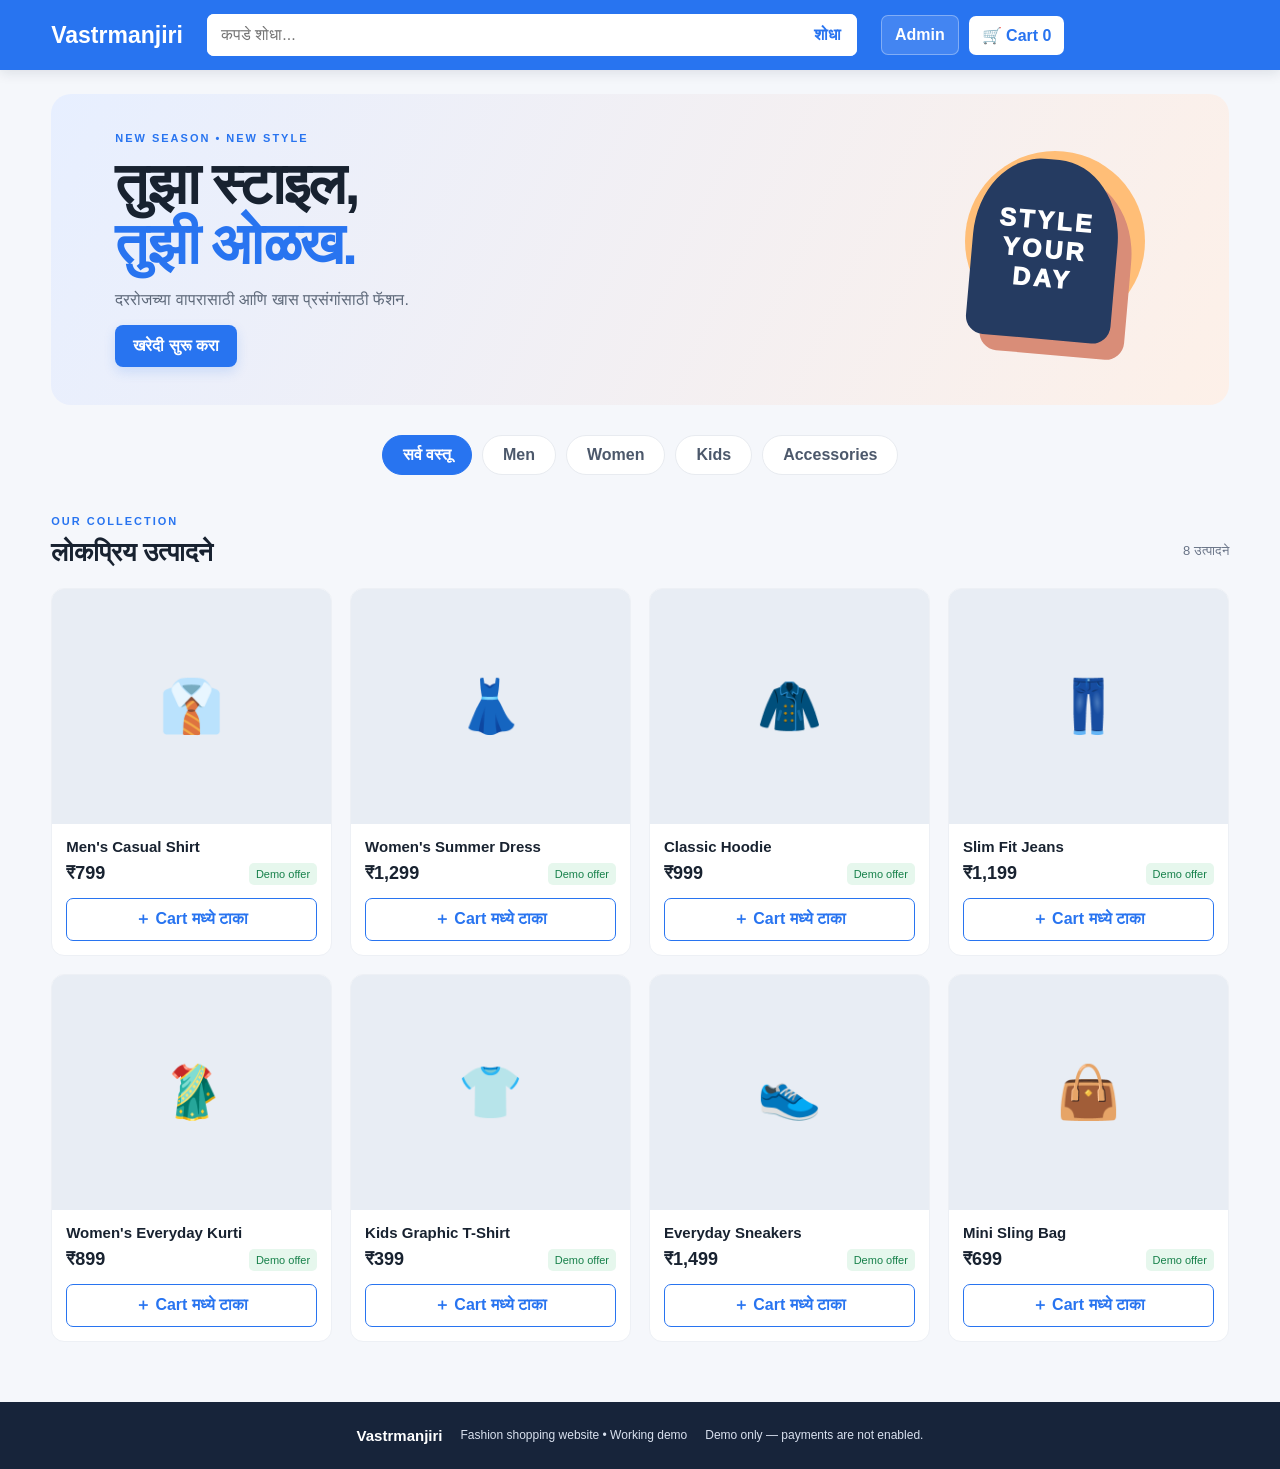
<file: index.html>
<!doctype html>
<html lang="mr">
<head>
  <meta charset="utf-8">
  <meta name="description" content="Explore the latest sarees, traditional outfits and designer wear at Vastramanjiri. Discover our latest fashion collection.">
  <title>Vastramanjiri – Traditional & Designer Wear</title>
  <link rel="stylesheet" href="style.css">
</head>
<body>
  <header class="topbar">
    <a class="brand" href="#" id="brandName">
  <img src="Untitled-2copy.jpg"
       alt="वस्त्रमंजिरी"
       class="brand-logo">
</a>
    <div class="search-wrap"><input id="searchInput" type="search" placeholder="कपडे शोधा..."><button id="searchBtn">शोधा</button></div>
    <div class="header-actions">
      <button class="ghost" id="adminToggle">Admin</button>
      <button class="cart-button" id="cartToggle">🛒 Cart <span id="cartCount">0</span></button>
    </div>
  </header>

  <section class="hero">
    <div>
      <p class="eyebrow">NEW SEASON • NEW STYLE</p>
      <h1>तुझा स्टाइल,<br><span>तुझी ओळख.</span></h1>
      <p>दररोजच्या वापरासाठी आणि खास प्रसंगांसाठी फॅशन.</p>
      <button class="primary" id="shopNow">खरेदी सुरू करा</button>
    </div>
    <div class="hero-art" aria-label="Fashion illustration">
      <div class="sun"></div><div class="fashion-shape">STYLE<br>YOUR<br>DAY</div>
    </div>
  </section>

  <nav class="categories" id="categories">
    <button class="category active" data-category="All">सर्व वस्तू</button>
    <button class="category" data-category="Men">Men</button>
    <button class="category" data-category="Women">Women</button>
    <button class="category" data-category="Kids">Kids</button>
    <button class="category" data-category="Accessories">Accessories</button>
  </nav>

  <main>
    <div class="section-heading"><div><p class="eyebrow">OUR COLLECTION</p><h2>लोकप्रिय उत्पादने</h2></div><span id="productCount"></span></div>
    <section id="productGrid" class="product-grid"></section>
    <section id="cartPanel" class="panel hidden">
      <div class="panel-heading"><h2>तुझी Cart</h2><button class="text-button" id="closeCart">✕ बंद करा</button></div>
      <div id="cartItems"></div>
      <div class="cart-total"><span>एकूण</span><strong id="cartTotal">₹0</strong></div>
      <button class="primary full" id="goCheckout">Checkout करा</button>
    </section>

    <section id="checkoutPanel" class="panel hidden">
      <div class="panel-heading"><h2>Checkout</h2><button class="text-button" id="closeCheckout">✕ बंद करा</button></div>
      <p class="notice">हा फक्त Demo आहे. खरे पेमेंट घेतले जात नाही.</p>
      <form id="checkoutForm" class="checkout-form">
        <label>पूर्ण नाव<input name="name" required placeholder="तुझे नाव"></label>
        <label>मोबाईल नंबर<input name="phone" required inputmode="numeric" pattern="[0-9]{10}" placeholder="10 अंकी नंबर"></label>
        <label>डिलिव्हरीचा पत्ता<textarea name="address" required rows="3" placeholder="पूर्ण पत्ता"></textarea></label>
        <button class="primary full" type="submit">Demo Order Place करा</button>
      </form>
    </section>

    <section id="successPanel" class="panel hidden success">
      <div class="success-icon">✓</div><h2>ऑर्डर तयार झाली!</h2>
      <p id="orderMessage">ही Demo order आहे.</p>
      <button class="primary" id="continueShopping">खरेदी सुरू ठेवा</button>
    </section>

    <section id="adminPanel" class="panel hidden">
      <div class="panel-heading"><h2>Admin Panel</h2><button class="text-button" id="closeAdmin">✕ बंद करा</button></div>
      <p class="notice">हा Demo डेटा या ब्राउझरमध्ये सेव्ह होतो. खऱ्या ग्राहकांसाठी ऑनलाइन database/backend आवश्यक आहे.</p>
      <div class="admin-grid">
        <form id="productForm" class="checkout-form">
          <h3 id="productFormTitle">नवीन Product जोडा</h3>
          <input type="hidden" name="id">
          <label>Product Name<input name="name" required placeholder="उदा. Casual Shirt"></label>
          <label>Category<select name="category"><option>Men</option><option>Women</option><option>Kids</option><option>Accessories</option></select></label>
          <label>किंमत (₹)<input name="price" type="number" min="1" required placeholder="799"></label>
          <label>फोटो URL (ऐच्छिक)<input name="image" type="url" placeholder="https://..."></label>
          <label>किंवा फोटो निवडा<input name="imageFile" type="file" accept="image/*"></label>
          <div class="form-actions"><button class="primary" type="submit">Save Product</button><button class="secondary" type="button" id="cancelEdit">Clear</button></div>
        </form>
        <div>
          <h3>Website Settings</h3>
          <form id="settingsForm" class="checkout-form">
            <label>Website Name<input name="storeName" required placeholder="Vastrmanjiri"></label>
            <label>Accent Colour<input name="accent" type="color" value="#2874f0"></label>
            <button class="primary" type="submit">Settings Save करा</button>
          </form>
          <h3 class="admin-list-title">Products व्यवस्थापन</h3>
          <div id="adminProductList"></div>
        </div>
      </div>
      <div class="orders-area"><h3>Demo Orders</h3><div id="ordersList"></div></div>
    </section>
  </main>

  <footer><strong id="footerBrand">Vastrmanjiri</strong><span>Fashion shopping website • Working demo</span><span>Demo only — payments are not enabled.</span></footer>
  <div id="toast" class="toast" role="status"></div>
  <script src="script.js"></script>
</body>
</html>
</file>
<file: style.css>
*{box-sizing:border-box} :root{--accent:#2874f0;--ink:#182230;--muted:#687386;--line:#e8ebf0;--bg:#f5f7fb}body{margin:0;font-family:Inter,Arial,sans-serif;background:var(--bg);color:var(--ink)}button,input,textarea,select{font:inherit}button{cursor:pointer;border:0}.topbar{background:var(--accent);color:#fff;display:flex;align-items:center;gap:24px;padding:14px max(4vw,18px);position:sticky;top:0;z-index:5;box-shadow:0 3px 12px #15233a1c}.brand{font-weight:900;font-size:23px;color:#fff;text-decoration:none;white-space:nowrap}.search-wrap{display:flex;max-width:650px;flex:1;background:#fff;border-radius:7px;overflow:hidden}.search-wrap input{border:0;outline:0;padding:12px 14px;flex:1;min-width:60px}.search-wrap button{background:#fff;color:var(--accent);font-weight:800;padding:0 16px}.header-actions{display:flex;gap:10px;align-items:center}.ghost,.cart-button{padding:10px 13px;border-radius:7px;font-weight:800}.ghost{background:#ffffff20;color:#fff;border:1px solid #ffffff55}.cart-button{background:#fff;color:var(--accent);white-space:nowrap}.hero{background:linear-gradient(115deg,#e7efff,#fdf0e8);margin:24px auto 18px;width:min(1200px,92%);min-height:285px;border-radius:20px;padding:38px 5%;display:flex;justify-content:space-between;align-items:center;overflow:hidden}.eyebrow{font-size:11px;letter-spacing:2px;font-weight:900;color:var(--accent);margin:0 0 10px}.hero h1{font-size:clamp(35px,5vw,58px);line-height:1.04;margin:0 0 12px;letter-spacing:-1.7px}.hero h1 span{color:var(--accent)}.hero p:not(.eyebrow){color:#5d6879}.primary{background:var(--accent);color:white;padding:12px 18px;border-radius:8px;font-weight:800;box-shadow:0 5px 12px #2874f02b}.secondary{background:#e9edf5;color:var(--ink);padding:12px 18px;border-radius:8px;font-weight:700}.hero-art{width:240px;height:220px;position:relative;display:grid;place-items:center;flex-shrink:0}.sun{position:absolute;width:180px;height:180px;border-radius:50%;background:#ffbe77;right:20px;top:12px}.fashion-shape{z-index:1;background:#253b61;color:#fff;border-radius:45% 45% 18px 18px;width:145px;height:180px;display:grid;place-items:center;text-align:center;font-weight:1000;font-size:25px;letter-spacing:3px;transform:rotate(5deg);box-shadow:15px 15px 0 #d98d78}.categories{display:flex;gap:10px;overflow:auto;padding:12px max(4vw,18px);justify-content:center}.category{background:#fff;border:1px solid var(--line);padding:10px 20px;border-radius:24px;color:#4c586b;font-weight:750;white-space:nowrap}.category.active{background:var(--accent);color:white;border-color:var(--accent)}main{width:min(1200px,92%);margin:28px auto 60px}.section-heading,.panel-heading{display:flex;justify-content:space-between;align-items:center;gap:12px}.section-heading h2,.panel h2{margin:0 0 20px;font-size:26px}.section-heading span{color:var(--muted);font-size:13px}.product-grid{display:grid;grid-template-columns:repeat(4,minmax(0,1fr));gap:18px}.product-card{background:white;border:1px solid #edf0f5;border-radius:13px;overflow:hidden;transition:transform .18s,box-shadow .18s}.product-card:hover{transform:translateY(-3px);box-shadow:0 10px 25px #192c4810}.product-image{height:235px;background:#e8edf4;display:grid;place-items:center;overflow:hidden}.product-image img{width:100%;height:100%;object-fit:cover}.image-placeholder{font-size:52px}.product-info{padding:14px}.product-info h3{font-size:15px;margin:0 0 8px}.product-meta{display:flex;justify-content:space-between;align-items:center;margin:0 0 13px;gap:8px}.price{font-size:18px;font-weight:900}.tag{font-size:11px;color:#16804a;background:#e6f7ed;border-radius:5px;padding:5px 7px}.add-button{width:100%;padding:10px;border-radius:7px;background:#fff;border:1px solid var(--accent);color:var(--accent);font-weight:800}.add-button:hover{background:var(--accent);color:white}.panel{background:#fff;border:1px solid var(--line);border-radius:15px;padding:24px;margin:25px 0;box-shadow:0 8px 30px #14223a08}.hidden{display:none!important}.text-button{background:transparent;color:var(--muted);font-weight:700}.cart-row{display:flex;align-items:center;gap:14px;padding:13px 0;border-bottom:1px solid var(--line)}.cart-row img,.mini-image{width:65px;height:75px;object-fit:cover;border-radius:8px;background:#edf0f5}.cart-row-info{flex:1}.cart-row-info strong{display:block;margin-bottom:5px}.muted{color:var(--muted);font-size:13px}.qty-controls{display:flex;align-items:center;gap:10px}.qty-controls button,.remove-button{background:#edf2fa;border-radius:6px;padding:6px 10px}.remove-button{color:#b3261e}.cart-total{display:flex;justify-content:space-between;font-size:19px;padding:18px 0}.full{width:100%}.checkout-form{display:grid;gap:13px}.checkout-form label{display:grid;gap:7px;font-size:13px;font-weight:800;color:#4c586b}.checkout-form input,.checkout-form textarea,.checkout-form select{width:100%;border:1px solid #dce2ec;border-radius:7px;padding:11px;background:#fff;color:var(--ink);outline-color:var(--accent)}.notice{background:#fff5db;color:#785819;padding:11px 13px;border-radius:8px;font-size:13px}.success{text-align:center;padding:35px}.success-icon{margin:auto auto 14px;width:58px;height:58px;border-radius:50%;display:grid;place-items:center;background:#e2f8eb;color:#16804a;font-size:30px;font-weight:900}.admin-grid{display:grid;grid-template-columns:1fr 1fr;gap:30px}.admin-grid h3,.orders-area h3{margin:12px 0}.form-actions{display:flex;gap:10px}.admin-product{display:flex;align-items:center;gap:10px;border-bottom:1px solid var(--line);padding:10px 0}.admin-product .product-desc{flex:1;min-width:0}.admin-product strong{display:block;overflow-wrap:anywhere}.small-button{padding:7px 9px;border-radius:6px;background:#edf2fa;margin-left:4px}.admin-list-title{margin-top:28px!important}.orders-area{border-top:1px solid var(--line);margin-top:25px;padding-top:12px}.order-card{padding:12px;background:#f7f9fc;border-radius:8px;margin:8px 0;font-size:13px}.toast{position:fixed;bottom:20px;left:50%;transform:translateX(-50%);background:#182230;color:white;padding:12px 18px;border-radius:9px;box-shadow:0 8px 24px #0002;opacity:0;pointer-events:none;transition:opacity .2s;z-index:10}.toast.show{opacity:1}footer{display:flex;justify-content:center;align-items:center;gap:18px;flex-wrap:wrap;padding:25px;background:#17243a;color:#d9e1ef;font-size:12px}footer strong{color:white;font-size:15px}@media(max-width:850px){.topbar{gap:12px;flex-wrap:wrap}.brand{font-size:20px}.search-wrap{order:3;flex-basis:100%;max-width:none}.header-actions{margin-left:auto}.hero{padding:28px}.hero-art{width:180px;transform:scale(.85)}.product-grid{grid-template-columns:repeat(2,minmax(0,1fr))}.product-image{height:220px}.admin-grid{grid-template-columns:1fr}}@media(max-width:520px){.hero{min-height:235px;padding:23px 20px}.hero-art{width:100px;margin-right:-35px;transform:scale(.7)}.hero h1{font-size:36px}.hero p:not(.eyebrow){font-size:13px;max-width:220px}.categories{justify-content:flex-start}.product-grid{gap:10px}.product-image{height:175px}.product-info{padding:10px}.product-info h3{font-size:13px}.price{font-size:16px}.product-meta{align-items:flex-start;flex-direction:column;gap:5px}.panel{padding:16px}.cart-row{align-items:flex-start;flex-wrap:wrap}.cart-row-info{min-width:55%}.qty-controls{margin-left:78px}}
</file>
